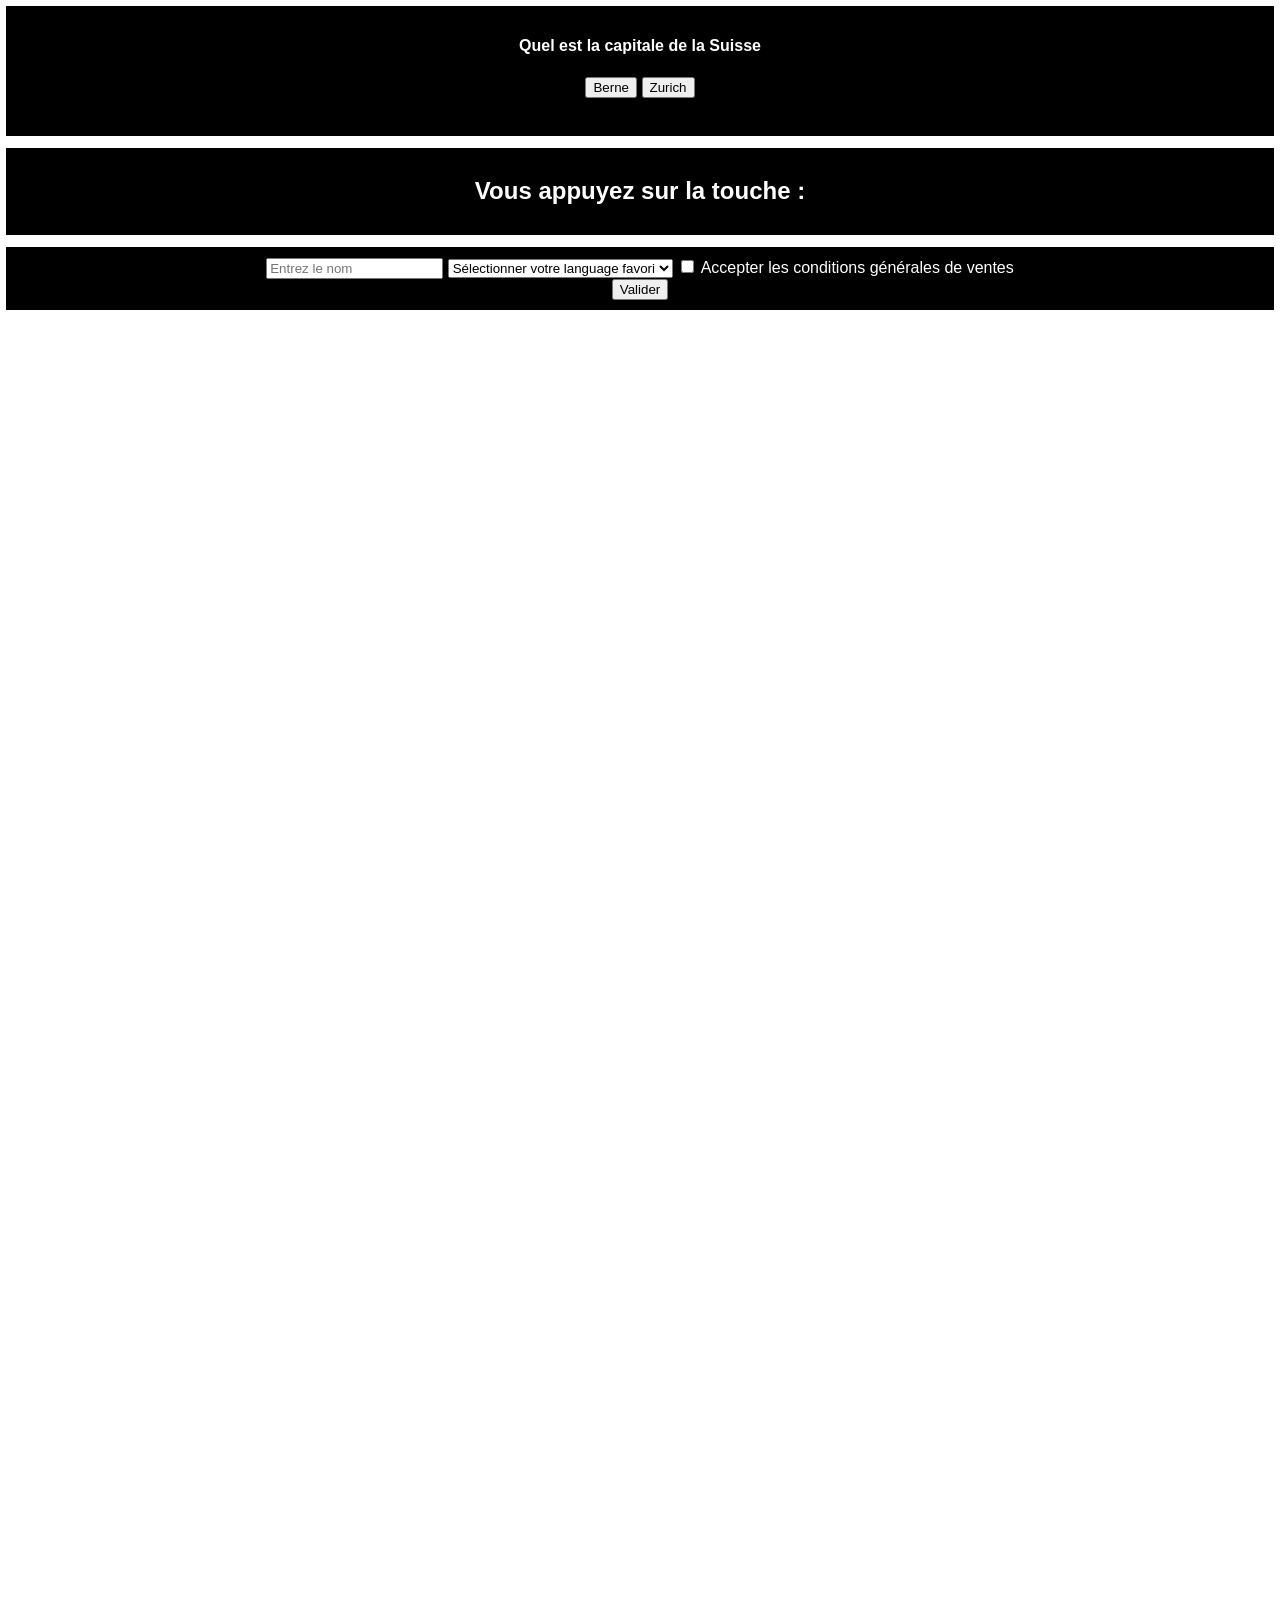
<file: cours-partie2/index.html>
<!doctype html>
<html lang="en">
  <head>
    <meta charset="UTF-8" />
    <meta name="viewport" content="width=device-width, initial-scale=1.0" />
    <title>Document</title>

    <link rel="stylesheet" href="./style.css" />
  </head>
  <body>
    <div class="click-event box">
      <h4>Quel est la capitale de la Suisse</h4>
      <button id="btn-1">Berne</button>
      <button id="btn-2">Zurich</button>
      <p>La bonne réponse est Berne</p>
    </div>

    <div class="mousemove"></div>

    <div class="keypress box">
      <h2>Vous appuyez sur la touche : <span id="key"></span></h2>
    </div>

    <nav>
      <ul>
        <li>Accueil</li>
        <li>Services</li>
        <li>Contact</li>
      </ul>
    </nav>
    <form action="" class="box">
      <input type="text" placeholder="Entrez le nom" />
      <select>
        <option value="">Sélectionner votre language favori</option>
        <option value="Javascript">Javascript</option>
        <option value="PHP">PHP</option>
        <option value="Python">Python</option>
      </select>

      <input type="checkbox" id="cgv" />
      <label for="cgv">Accepter les conditions générales de ventes</label>
      <div></div>

      <input type="submit" value="Valider" />
    </form>

    <script src="./index.js"></script>
  </body>
</html>
</file>
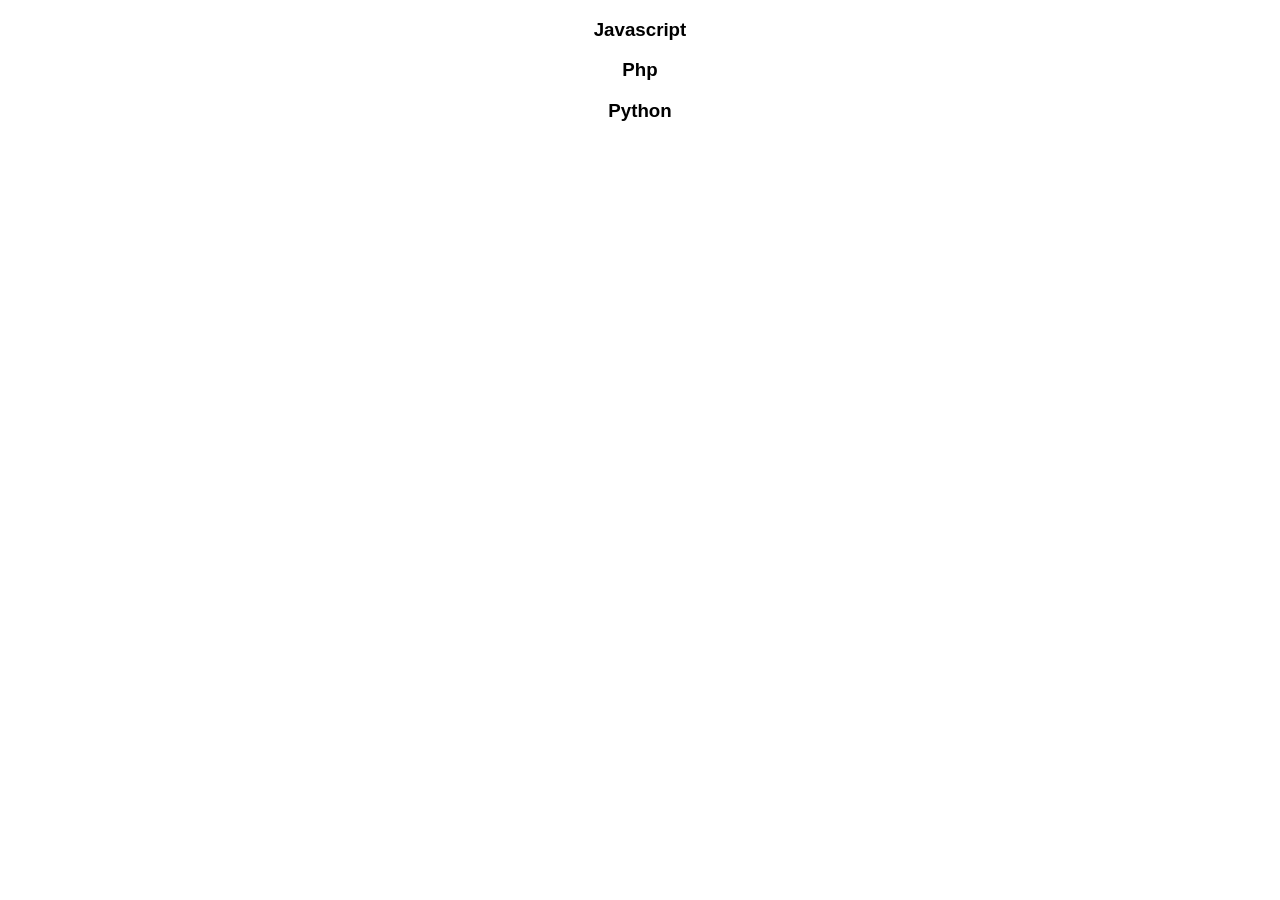
<file: cours-partie3/cours/index.html>
<!DOCTYPE html>
<html lang="en">

<head>
  <meta charset="UTF-8">
  <meta http-equiv="X-UA-Compatible" content="IE=edge">
  <meta name="viewport" content="width=device-width, initial-scale=1.0">
  <title>Document</title>

  <link rel="stylesheet" href="./style.css">
</head>

<body>

  <h3 data-lang="js" id="javascript">Javascript</h3>
  <h3 data-lang="ph" id="php">Php</h3>
  <h3 data-lang="py" id="python">Python</h3>


  <script src="./index.js"></script>
</body>

</html>
</file>
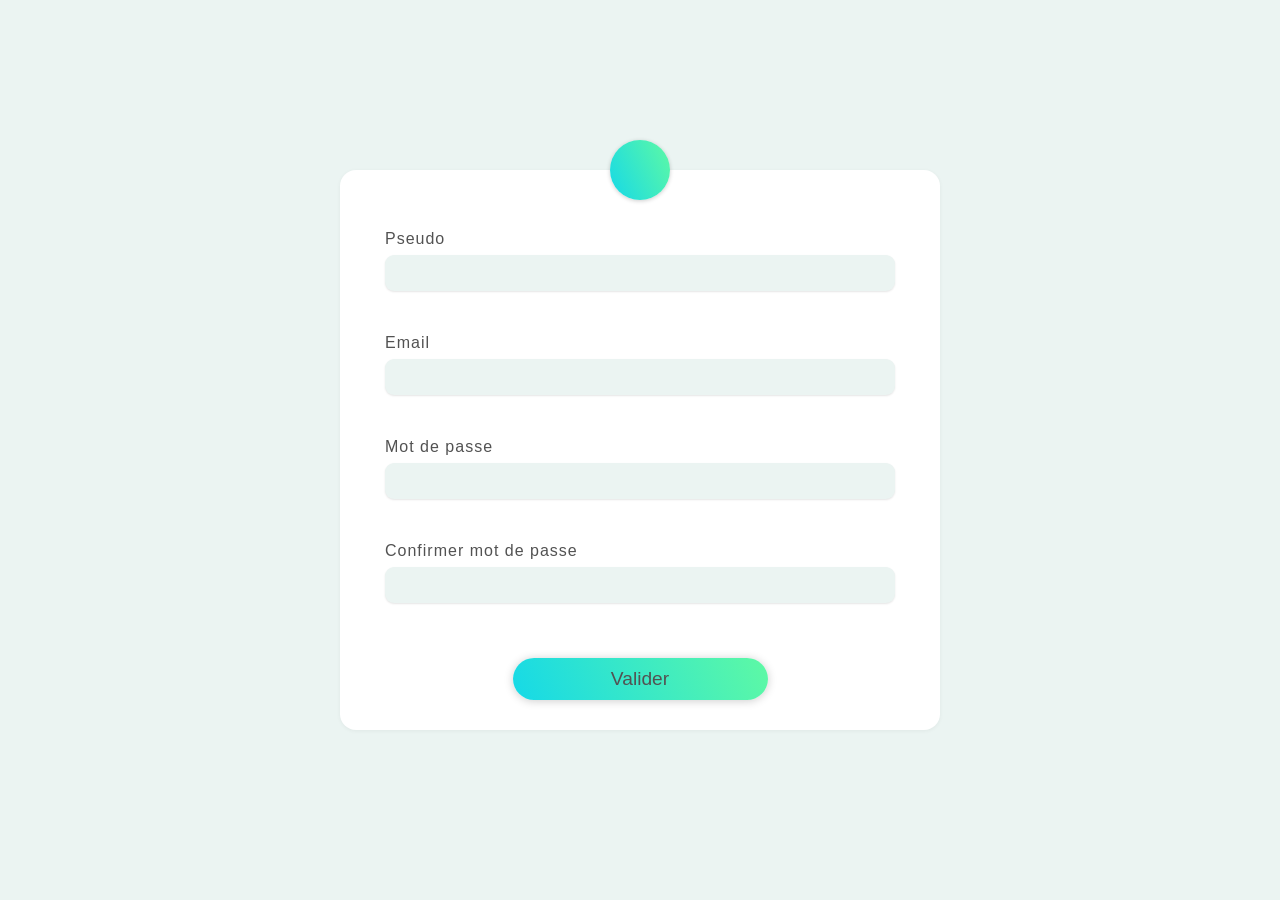
<file: cours-partie3/form-checker/index.html>
<!DOCTYPE html>
<html lang="en">

<head>
  <meta charset="UTF-8">
  <meta http-equiv="X-UA-Compatible" content="IE=edge">
  <meta name="viewport" content="width=device-width, initial-scale=1.0">
  <title>Document</title>

  <link rel="stylesheet" href="./style.css">
</head>

<body>

  <form action="">
    <div class="pseudo-container">
      <label for="pseudo">Pseudo</label>
      <input type="text" autocomplete="off" id="pseudo">
      <span></span>
    </div>

    <div class="email-container">
      <label for="email">Email</label>
      <input type="text" autocomplete="off" id="email">
      <span>Email incorrect</span>
    </div>

    <div class="password-container">
      <label for="password">Mot de passe</label>
      <input type="password" autocomplete="off" id="password">
      <p id="progress-bar"></p>
      <span></span>
    </div>

    <div class="confirm-container">
      <label for="confirm">Confirmer mot de passe</label>
      <input type="password" autocomplete="off" id="confirm">
      <span></span>
    </div>

    <input type="submit" value="Valider">
  </form>


  <script src="index.js"></script>
</body>

</html>
</file>
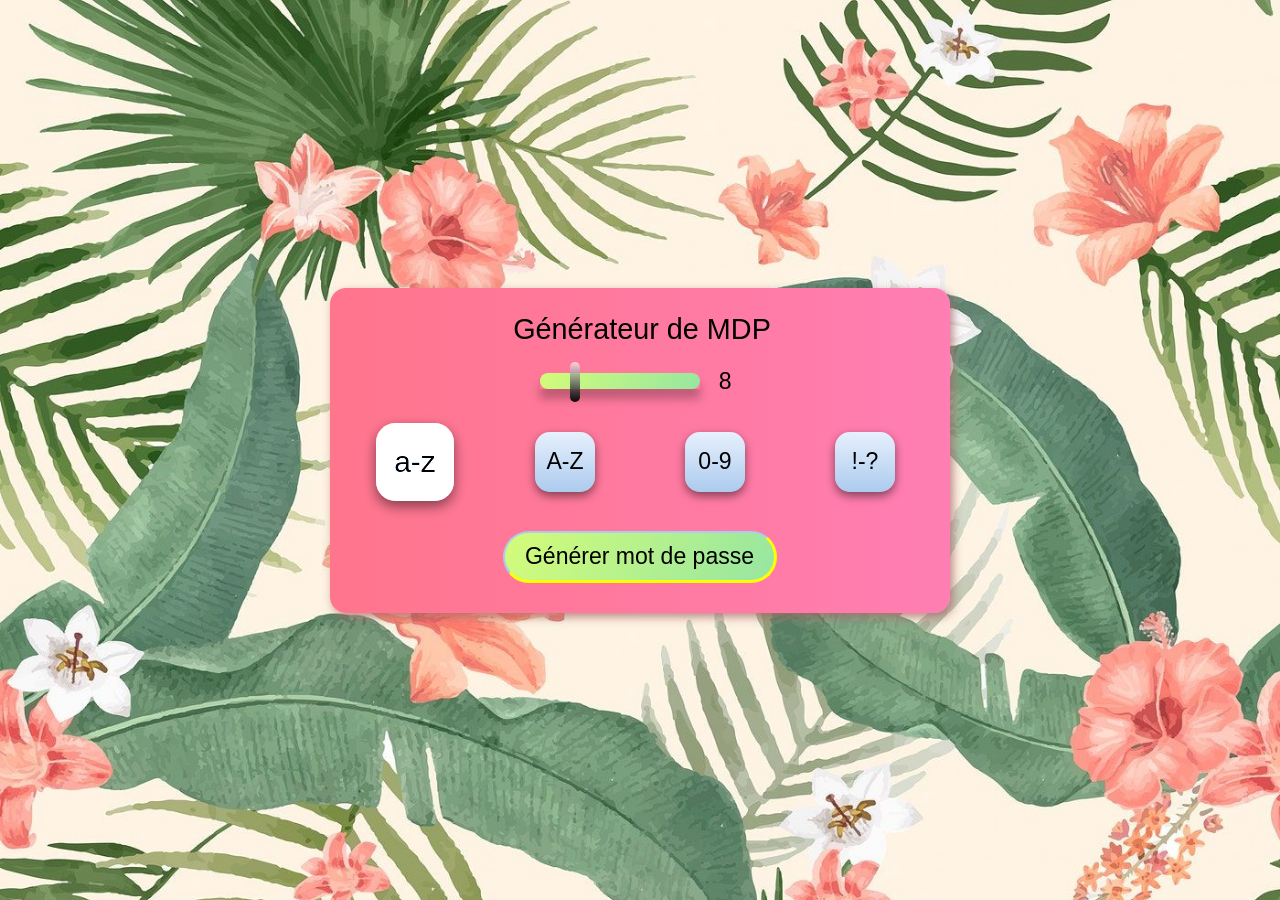
<file: cours-partie3/password-maker/index.html>
<!DOCTYPE html>
<html lang="en">

<head>
  <meta charset="UTF-8">
  <meta http-equiv="X-UA-Compatible" content="IE=edge">
  <meta name="viewport" content="width=device-width, initial-scale=1.0">
  <title>Document</title>

  <link rel="stylesheet" href="./style.css">
</head>

<body>

  <div class="app">
    <input type="text" id="password-output" value="Générateur de MDP" readonly>

    <div class="range-container">
      <input type="range" id="password-length" min="4" max="24" value="8"
        oninput="document.getElementById('display-password-length').value=this.value">
      <input type="text" id="display-password-length" value="8" readonly>
    </div>

    <div class="checkbox-container">
      <input type="checkbox" id="lowercase" checked>
      <label for="lowercase">a-z</label>

      <input type="checkbox" id="uppercase">
      <label for="uppercase">A-Z</label>

      <input type="checkbox" id="numbers">
      <label for="numbers">0-9</label>

      <input type="checkbox" id="symbols">
      <label for="symbols">!-?</label>
    </div>

    <button id="generateButton">Générer mot de passe</button>
  </div>
  <script src="index.js"></script>
</body>

</html>
</file>
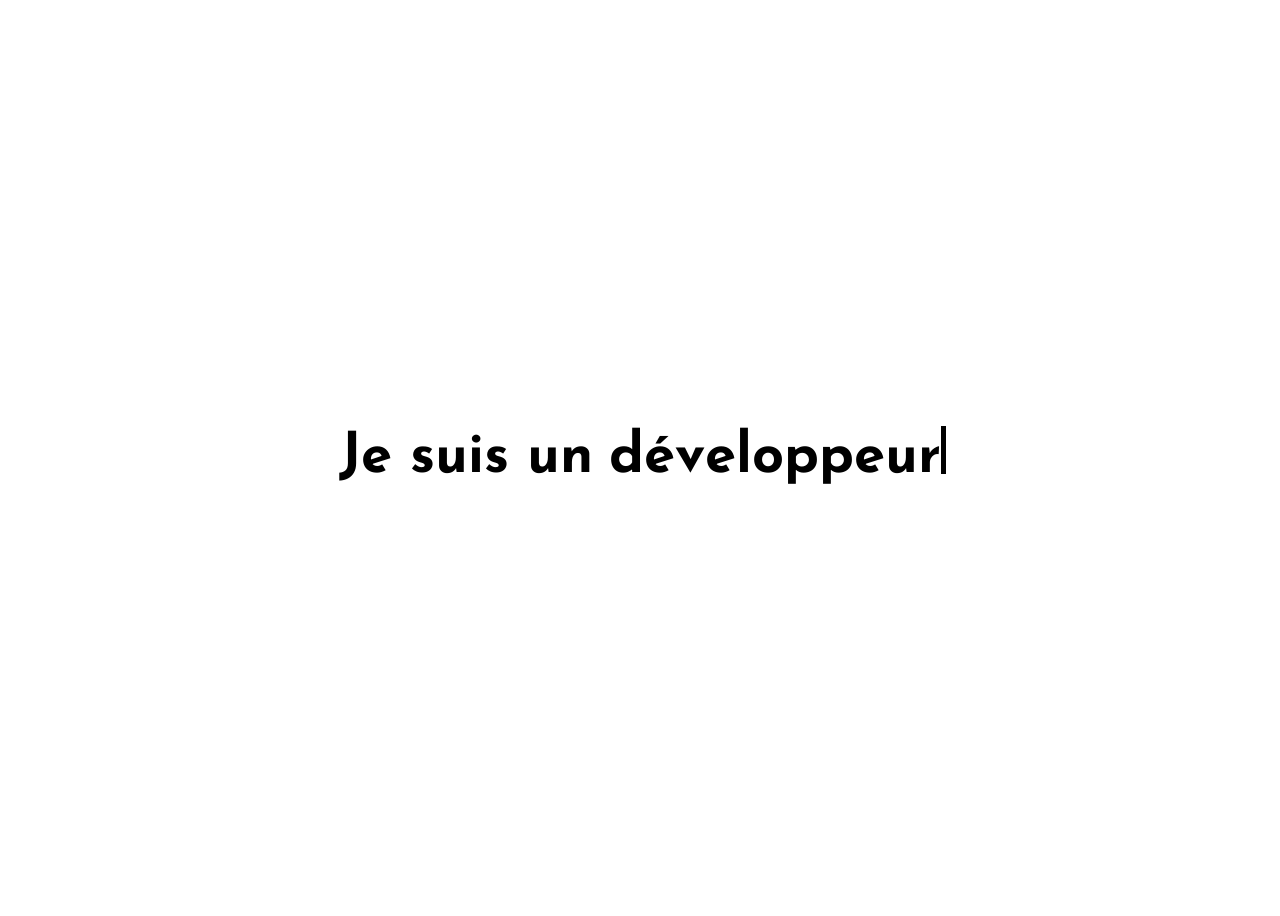
<file: cours-partie3/text-anim/index.html>
<!DOCTYPE html>
<html lang="en">

<head>
  <meta charset="UTF-8">
  <meta http-equiv="X-UA-Compatible" content="IE=edge">
  <meta name="viewport" content="width=device-width, initial-scale=1.0">
  <title>Texte anim</title>

  <link rel="stylesheet" href="./style.css">
</head>

<body>

  <h3>Je suis un </h3>
  <h3 id="target"></h3>

  <script src="./index.js"></script>
</body>

</html>
</file>
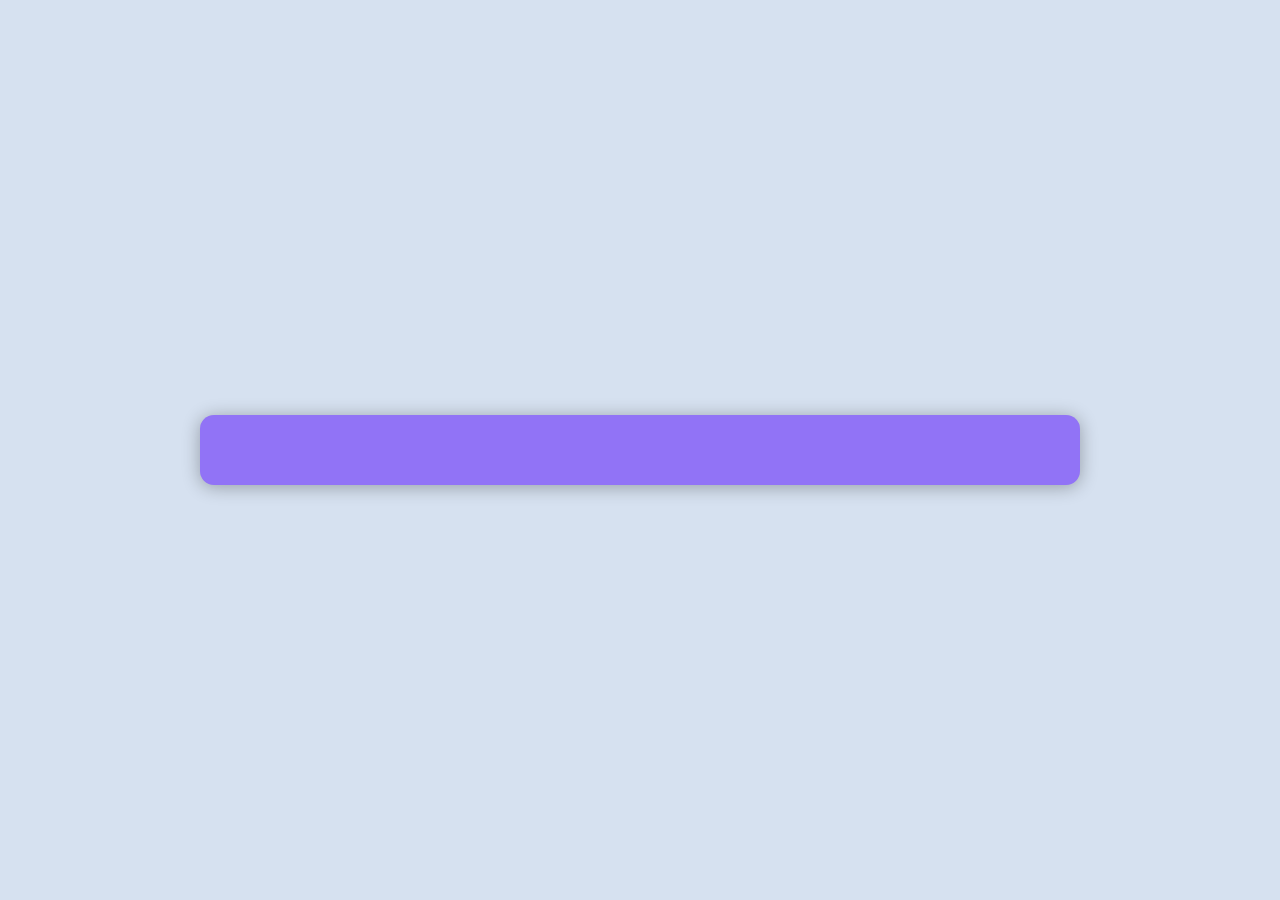
<file: cours-partie4/joke-app/index.html>
<!DOCTYPE html>
<html lang="en">

<head>
  <meta charset="UTF-8">
  <meta http-equiv="X-UA-Compatible" content="IE=edge">
  <meta name="viewport" content="width=device-width, initial-scale=1.0">
  <title>Document</title>

  <link rel="stylesheet" href="./style.css">
</head>

<body>

  <div class="app">
    <h3 id="header"></h3>
    <p id="content"></p>
  </div>


  <script src="index.js"></script>
</body>

</html>
</file>
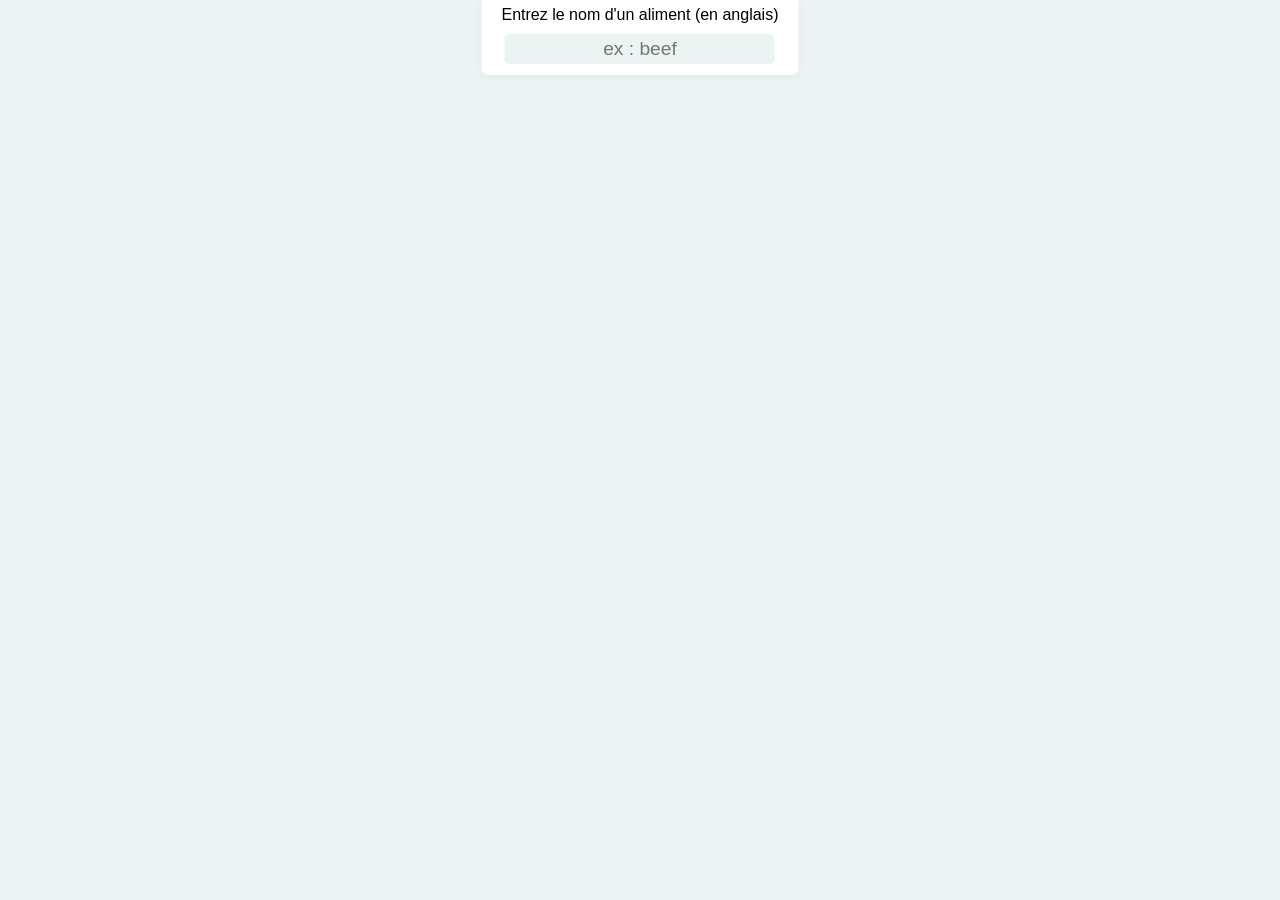
<file: cours-partie4/meal-app/index.html>
<!DOCTYPE html>
<html lang="en">

<head>
  <meta charset="UTF-8">
  <meta http-equiv="X-UA-Compatible" content="IE=edge">
  <meta name="viewport" content="width=device-width, initial-scale=1.0">
  <title>Document</title>

  <link rel="stylesheet" href="./style.css">
</head>

<body>

  <div class="app">
    <form action="">
      <label for="search">Entrez le nom d'un aliment (en anglais)</label><br>
      <input type="text" id="search" placeholder="ex : beef">
    </form>

    <ul id="result"></ul>
  </div>

  <script src="index.js"></script>
</body>

</html>
</file>
<file: cours-partie2/style.css>
* {
  box-sizing: border-box;
  font-family: "Segoe UI", Tahoma, Geneva, Verdana, sans-serif;
  list-style: none;
}
body {
  text-align: center;
  margin: 0;
  color: white;
  min-height: 200vh;
  overflow-x: hidden;
}
.box {
  border: 6px solid white;
  transition: 0.25s ease;
  background: black;
  padding: 10px;
}
p {
  visibility: hidden;
  width: 240px;
  margin: 10px auto 0;
  transition: 0.6s;
  transform: translateX(-200px);
}
.question-clicked {
  background: rgb(47, 47, 47);
  border-radius: 30px;
  border: 6px dashed pink;
}

.show-response {
  visibility: visible;
  opacity: 1;
  transform: translateX(0);
}

.mousemove {
  height: 50px;
  width: 50px;
  border: 2px solid pink;
  position: absolute;
  transform: translate(-50%, -50%);
  border-radius: 50px;
  transition: 0.2s ease;
  z-index: -1;
}

nav {
  background: pink;
  position: fixed;
  width: 100%;
  height: 50px;
  top: -50px;
  transition: 0.4s;
}
nav::after {
  content: "";
  height: 150px;
  width: 150px;
  background: radial-gradient(
    circle closest-side,
    rgba(255, 255, 255, 0.644),
    transparent
  );
  position: absolute;
  transform: translate(-50%, -50%);
  transition: 0, 25s;
  z-index: 20;
  opacity: 0;
  left: var(--x);
  top: var(--y);
}
nav:hover::after {
  opacity: 1;
}

ul {
  display: flex;
  align-items: center;
  justify-content: space-around;
  padding: 0;
}
</file>
<file: cours-partie3/cours/style.css>
* {
  font-family: "Lucida Sans", "Lucida Sans Regular", "Lucida Grande",
    "Lucida Sans Unicode", Geneva, Verdana, sans-serif;
  text-align: center;
}
.user-card {
  border: 2px solid orange;
  margin: 10px;
}
</file>
<file: cours-partie3/form-checker/style.css>
* {
  font-family: "Lucida Sans", "Lucida Sans Regular", "Lucida Grande",
    "Lucida Sans Unicode", Geneva, Verdana, sans-serif;
  margin: 0;
  padding: 0;
  box-sizing: border-box;
  outline: none;
  color: rgb(82, 82, 82);
}
body {
  min-height: 100vh;
  display: flex;
  justify-content: center;
  align-items: center;
  background: rgb(235, 244, 242);
}
form {
  width: 50%;
  min-width: 380px;
  max-width: 600px;
  background: white;
  display: grid;
  grid-template-rows: repeat(4, 104px);
  padding: 60px 45px 30px;
  border-radius: 16px;
  box-shadow: 0 1px 4px rgba(0, 0, 0, 0.05);
  position: relative;
}
form::after {
  content: "";
  position: absolute;
  width: 60px;
  height: 60px;
  border-radius: 150px;
  background: linear-gradient(65deg, #16d9e7, #5ef9a4);
  top: -30px;
  left: 50%;
  transform: translateX(-50%);
  box-shadow: 0 1px 4px rgba(0, 0, 0, 0.2);
}
div {
  transition: 0.2s;
}
label {
  letter-spacing: 1px;
}
input[type="text"],
input[type="password"] {
  margin: 7px 0 7px;
  border: 1px solid transparent;
  background: rgb(235, 244, 242);
  height: 36px;
  width: 100%;
  box-shadow: 0 1px 2px rgba(0, 0, 0, 0.1);
  border-radius: 9px;
  font-size: 1.1rem;
  padding-left: 10px;
  transition: 0.2s;
}
input[type="text"]:focus,
input[type="password"]:focus {
  border: 1px solid #5ef9a4;
}
span {
  margin-bottom: 20px;
  display: block;
  font-size: 0.8rem;
  visibility: hidden;
  opacity: 0;
  transition: 0.3s;
  color: red;
}
p {
  background: red;
  width: 33%;
  height: 6px;
  margin: -2px 0 2px;
  border-radius: 50px;
  visibility: hidden;
  transition: 0.3s;
}
#security span {
  display: inline;
}
input[type="submit"] {
  border: none;
  background: linear-gradient(65deg, #16d9e7, #5ef9a4);
  width: 50%;
  margin: 12px auto 0;
  padding: 10px;
  border-radius: 150px;
  font-size: 1.2rem;
  box-shadow: 0 1px 10px rgba(0, 0, 0, 0.2);
  cursor: pointer;
  transition: 0.3s ease;
}
input[type="submit"]:hover {
  filter: brightness(105%);
  transform: translateX(2px);
}
.error input {
  color: red;
  border: 1px solid rgba(255, 0, 0, 0.527);
}
.error span {
  visibility: visible;
  opacity: 1;
  color: red;
}
.progressRed {
  background: red;
  width: 33%;
  visibility: visible;
}
.progressBlue {
  background: #16d9e7;
  width: 67%;
  visibility: visible;
}
.progressGreen {
  width: 100%;
  background: #5ef9a4;
  visibility: visible;
}
</file>
<file: cours-partie3/password-maker/style.css>
* {
  text-align: center;
  font-family: "Segoe UI", Tahoma, Geneva, Verdana, sans-serif;
  font-size: 1.2rem;
  outline: none;
}
body {
  display: flex;
  justify-content: center;
  align-items: center;
  min-height: 100vh;
  margin: 0;
  background: url(./bg.jpg) center/cover;
}
.app {
  background-image: linear-gradient(to right, #ff758c 0%, #ff7eb3 100%);
  margin: 0 10px;
  padding: 24px 10px 10px;
  border-radius: 16px;
  width: 90%;
  max-width: 600px;
  box-shadow: 3px 4px 10px 0px #a76666c2;
}
#password-output {
  background: transparent;
  border: none;
  font-size: 1.5rem;
  width: 100%;
}
.range-container {
  margin: 20px 0;
}
input[type="range"] {
  -webkit-appearance: none;
  appearance: none;
  width: 160px;
  background-image: linear-gradient(120deg, #d4fc79 0%, #96e6a1 100%);
  border-radius: 50px;
}
input[type="range"]::-webkit-slider-runnable-track {
  -webkit-appearance: none;
  appearance: none;
  height: 16px;
  box-shadow: 0 10px 10px rgba(0, 0, 0, 0.25);
}
input[type="range"]::-webkit-slider-thumb {
  -webkit-appearance: none;
  appearance: none;
  width: 10px;
  height: 40px;
  background: linear-gradient(
    to bottom,
    rgba(255, 255, 255, 0.65) 0%,
    rgba(0, 0, 0, 0.95) 100%
  );
  background-blend-mode: multiply, multiply;
  cursor: pointer;
  border-radius: 18px;
  transform: translateY(-11px);
  transition: 0.15s ease;
  cursor: grab;
}
input[type="range"]::-webkit-slider-thumb:active {
  cursor: grabbing;
  transform: scale(1.2) translateY(-9px);
}
#display-password-length {
  width: 30px;
  background: transparent;
  border: none;
}
.checkbox-container {
  margin: 36px 0 25px;
  display: flex;
  justify-content: space-around;
  align-items: center;
}
input[type="checkbox"] {
  display: none;
}
input[type="checkbox"]:checked + label {
  transform: scale(1.3);
  filter: brightness(150%);
}
label {
  user-select: none;
  background-image: linear-gradient(to top, #accbee 0%, #e7f0fd 100%);
  height: 60px;
  width: 60px;
  display: grid;
  justify-items: center;
  align-items: center;
  border-radius: 15px;
  box-shadow: 0 4px 10px rgba(0, 0, 0, 0.486);
  transition: 0.2s ease;
  cursor: pointer;
}
button {
  margin: 14px 0 20px;
  background-image: linear-gradient(120deg, #d4fc79 0%, #96e6a1 100%);
  padding: 10px 20px;
  border-radius: 150px;
  border: 2px solid #accbee;
  border-bottom: 3px solid yellow;
  border-right: 3px solid yellow;
  transition: 0.2s;
  cursor: pointer;
}
button:hover {
  border: 2px solid yellow;
  border-bottom: 3px solid #accbee;
  border-right: 3px solid #accbee;
  box-shadow: 0 5px 10px rgba(0, 0, 0, 0.32);
  transform: translateX(3px);
}
button:active {
  transform: scale(1.05);
}
</file>
<file: cours-partie3/text-anim/style.css>
@import url("https://fonts.googleapis.com/css2?family=Josefin+Sans:wght@700&display=swap");

body {
  min-height: 100vh;
  font-family: "Josefin Sans", sans-serif;
  display: flex;
  align-items: center;
  justify-content: center;
  overflow: hidden;
  font-size: 3rem;
}
#target {
  display: flex;
  margin-left: 1rem;
  position: relative;
}
#target::after {
  content: "";
  position: absolute;
  height: 3rem;
  width: 5px;
  background: black;
  top: 0;
  transform: translateY(-4px);
  right: -5px;
  animation: anim 0.8s linear infinite;
}
@keyframes anim {
  50% {
    opacity: 0.1;
  }
  100% {
    opacity: 1;
  }
}
</file>
<file: cours-partie4/joke-app/style.css>
body {
  min-height: 100vh;
  margin: 0;
  display: flex;
  justify-content: center;
  align-items: center;
  text-align: center;
  font-family: Cambria, Cochin, Georgia, Times, "Times New Roman", serif;
  font-size: 1.6rem;
  background: #d6e1f0;
  color: rgb(241, 241, 241);
}
.app {
  width: 70%;
  min-width: 400px;
  max-width: 800px;
  background: rgb(145, 115, 246);
  border-radius: 14px;
  padding: 20px 40px;
  box-shadow: 0 2px 18px rgba(0, 0, 0, 0.307);
  cursor: pointer;
  transition: 0.2s;
}
.app:hover {
  transform: scale(1.01);
}
</file>
<file: cours-partie4/meal-app/style.css>
* {
  box-sizing: border-box;
  margin: 0;
  padding: 0;
  list-style-type: none;
  text-align: center;
  font-family: "Segoe UI", Tahoma, Geneva, Verdana, sans-serif;
}

body {
  min-height: 100vh;
  background: rgb(235, 244, 242);
}
form {
  position: fixed;
  left: 50%;
  transform: translateX(-50%);
  background: white;
  padding: 6px 20px;
  border-radius: 0 0 6px 6px;
  box-shadow: 0 1px 10px rgba(0, 0, 0, 0.054);
}
input {
  border: 1px solid rgb(235, 244, 242);
  background: rgb(235, 244, 242);
  color: #16d9e7;
  outline: none;
  border-radius: 5px;
  height: 30px;
  margin: 10px 0 5px;
  width: 270px;
  font-size: 1.2rem;
  transition: 0.2s;
}
input:focus {
  border: 1px solid #16d9e7;
}
#result {
  display: flex;
  flex-wrap: wrap;
  padding-top: 110px;
}
#result > li {
  flex: 1 0 25%;
  min-width: 280px;
  /* border: 1px solid #16d9e7; */
  background: white;
  margin: 10px;
  border-radius: 5px;
  padding: 10px 20px;
  box-shadow: 0 1px 10px rgba(0, 0, 0, 0.084);
}
h2 {
  margin: 6px 0;
  color: #16d9e7;
}
p {
  color: #36ca79;
}
img {
  width: 100%;
  margin: 10px 0;
  border-radius: 15px;
  object-fit: cover;
  box-shadow: 0 1px 10px rgba(0, 0, 0, 0.304);
}
li > ul > li {
  text-align: left;
}
</file>
